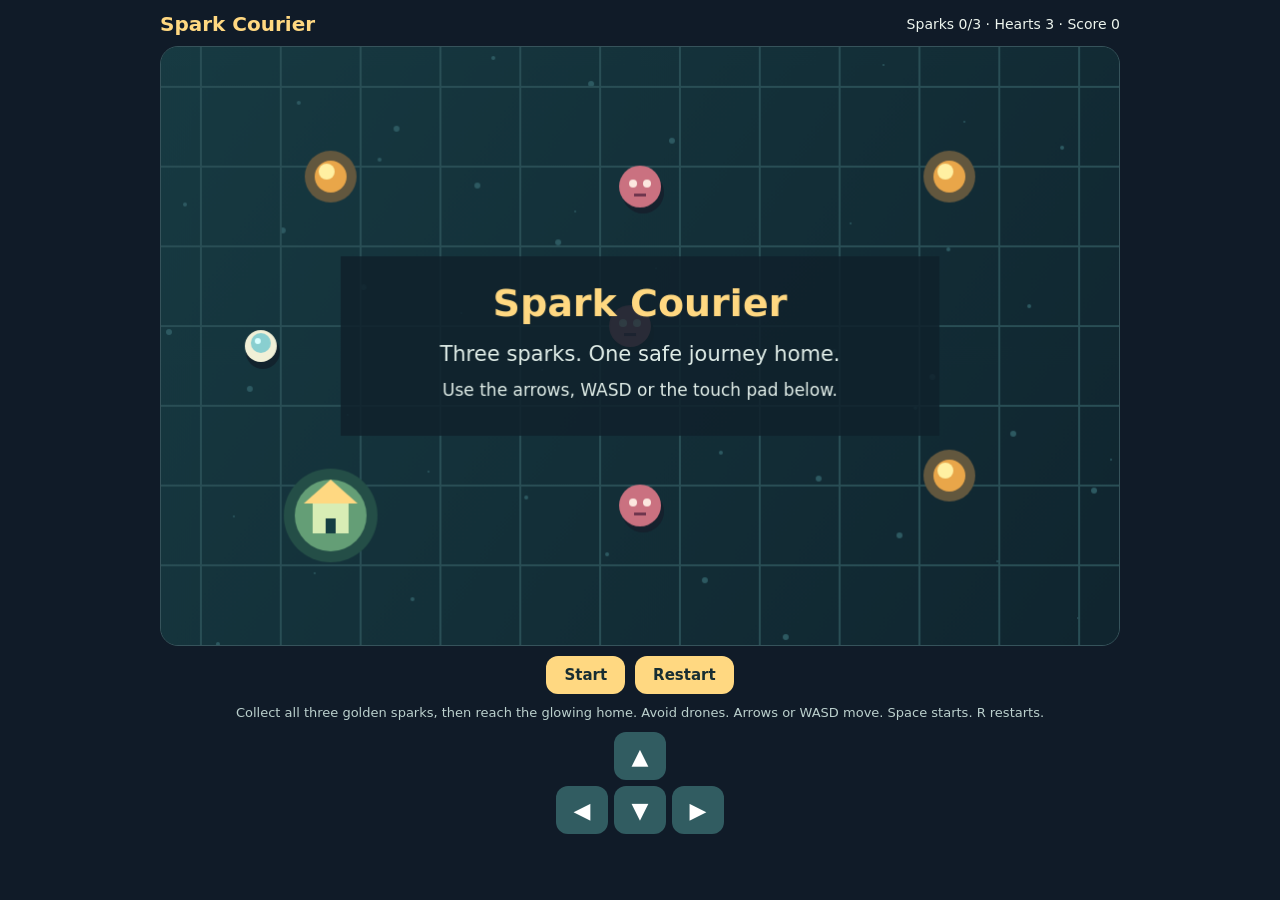
<file: arcade/starter.html>
<!doctype html>
<html lang="en">
<head>
<meta charset="utf-8">
<meta name="viewport" content="width=device-width,initial-scale=1">
<meta name="description" content="Collect three golden sparks and deliver them home while avoiding the wandering drones.">
<title>Spark Courier Foundation</title>
<style>
*{box-sizing:border-box}html,body{margin:0;min-height:100%;background:#101b28;color:#edf5ee;font:15px system-ui,sans-serif}
body{display:flex;justify-content:center;align-items:flex-start;padding:12px}
main{width:min(960px,calc(100vw - 24px),calc(160dvh - 400px));min-width:280px;display:grid;gap:10px}
header{display:flex;justify-content:space-between;align-items:center;gap:12px}h1{font-size:20px;margin:0;color:#ffd881}
#hud{font-size:14px;text-align:right}canvas{display:block;width:100%;height:auto;aspect-ratio:8/5;border:1px solid #36535b;border-radius:18px;background:#173136;touch-action:none}
.toolbar{display:flex;justify-content:center;gap:10px}button{border:0;border-radius:12px;background:#ffd881;color:#172d32;padding:10px 18px;font:700 15px system-ui;cursor:pointer;touch-action:none;user-select:none}
button:focus-visible{outline:3px solid white;outline-offset:3px}button:disabled{opacity:.6;cursor:default}
p{margin:0;text-align:center;font-size:13px;line-height:1.4;color:#bbd0cd}
.pad{display:grid;grid-template-columns:repeat(3,52px);grid-template-rows:repeat(2,48px);gap:6px;justify-content:center}
.pad button{padding:0;background:#315c61;color:#fff;font-size:22px}.pad button:active,.pad button.held{background:#578f8a}
[data-dir="up"]{grid-column:2;grid-row:1}[data-dir="left"]{grid-column:1;grid-row:2}[data-dir="down"]{grid-column:2;grid-row:2}[data-dir="right"]{grid-column:3;grid-row:2}
@media(max-width:480px){h1{font-size:17px}#hud{font-size:12px}main{gap:8px}}
</style>
</head>
<body>
<main>
<header><h1>Spark Courier</h1><div id="hud" aria-live="polite"></div></header>
<canvas id="board" width="960" height="600" aria-label="Spark Courier game board"></canvas>
<div class="toolbar"><button id="start">Start</button><button id="restart">Restart</button></div>
<p id="instructions">Collect all three golden sparks, then reach the glowing home. Avoid drones. Arrows or WASD move. Space starts. R restarts.</p>
<div class="pad" aria-label="Touch movement controls">
<button data-dir="up" aria-label="Move up">▲</button><button data-dir="left" aria-label="Move left">◀</button>
<button data-dir="down" aria-label="Move down">▼</button><button data-dir="right" aria-label="Move right">▶</button>
</div>
</main>
<script>
'use strict';
// alphaBell framework foundation. Model-generated games may adapt these mechanics.
const canvas=document.querySelector('#board'), ctx=canvas.getContext('2d');
const hud=document.querySelector('#hud'), startButton=document.querySelector('#start');
const W=960,H=600, SPEED=245, HOME={x:170,y:470};
const seedPositions=[{x:170,y:130},{x:790,y:130},{x:790,y:430}];
const enemyBases=[{x:470,y:280},{x:480,y:140},{x:480,y:460}];
const keyboard={up:false,down:false,left:false,right:false};
const pointerDirections=new Map();
let state, lastTime=null;
function clearInputs(){
  for(const key of Object.keys(keyboard))keyboard[key]=false;
  pointerDirections.clear();
  document.querySelectorAll('.pad button').forEach(button=>button.classList.remove('held'));
}
function reset(){
  clearInputs();
  state={phase:'ready',score:0,lives:3,bag:0,time:0,invulnerableUntil:0,
    player:{x:100,y:300,r:13,vx:0,vy:0},
    seeds:seedPositions.map(point=>({...point,taken:false})),
    enemies:enemyBases.map((point,index)=>({...point,r:21,phase:index*2}))};
  lastTime=null;
  updateHUD();
}
function start(){if(state.phase!=='playing'){reset();state.phase='playing';updateHUD();}}
function updateHUD(){
  hud.textContent=`Sparks ${state.bag}/3 · Hearts ${state.lives} · Score ${state.score}`;
  startButton.textContent=state.phase==='won'||state.phase==='lost'?'Play again':'Start';
  startButton.disabled=state.phase==='playing';
}
function update(dt){
  if(state.phase!=='playing')return;
  state.time+=dt;
  const held=new Set(pointerDirections.values());
  let dx=Number(keyboard.right||held.has('right'))-Number(keyboard.left||held.has('left'));
  let dy=Number(keyboard.down||held.has('down'))-Number(keyboard.up||held.has('up'));
  const length=Math.hypot(dx,dy)||1;
  const player=state.player;
  player.vx=dx/length*SPEED;player.vy=dy/length*SPEED;
  player.x=Math.max(20,Math.min(W-20,player.x+player.vx*dt));
  player.y=Math.max(20,Math.min(H-20,player.y+player.vy*dt));
  state.seeds.forEach(seed=>{
    if(!seed.taken&&Math.hypot(player.x-seed.x,player.y-seed.y)<32){seed.taken=true;state.bag++;state.score+=100;}
  });
  state.enemies.forEach((enemy,index)=>{
    const base=enemyBases[index];
    enemy.x=base.x+Math.sin(state.time*.8+enemy.phase)*62;
    enemy.y=base.y+Math.cos(state.time*.6+enemy.phase)*34;
    if(state.time>=state.invulnerableUntil&&Math.hypot(player.x-enemy.x,player.y-enemy.y)<player.r+enemy.r){
      state.lives--;state.invulnerableUntil=state.time+1;
      if(state.lives<=0)state.phase='lost';
    }
  });
  if(state.phase==='playing'&&state.bag===3&&Math.hypot(player.x-HOME.x,player.y-HOME.y)<38){state.phase='won';state.score+=250;}
  if(state.phase!=='playing')clearInputs();
  updateHUD();
}
function circle(x,y,r,color){ctx.fillStyle=color;ctx.beginPath();ctx.arc(x,y,r,0,Math.PI*2);ctx.fill();}
function draw(){
  const background=ctx.createLinearGradient(0,0,W,H);background.addColorStop(0,'#173a42');background.addColorStop(1,'#10252f');
  ctx.fillStyle=background;ctx.fillRect(0,0,W,H);
  for(let index=0;index<50;index++)circle((index*179+40)%W,(index*83+30)%H,1+index%3,'#2d5961');
  ctx.strokeStyle='#294e55';ctx.lineWidth=2;
  for(let x=40;x<W;x+=80){ctx.beginPath();ctx.moveTo(x,0);ctx.lineTo(x,H);ctx.stroke();}
  for(let y=40;y<H;y+=80){ctx.beginPath();ctx.moveTo(0,y);ctx.lineTo(W,y);ctx.stroke();}
  circle(HOME.x,HOME.y,47,'#244e47');circle(HOME.x,HOME.y,36,'#649e76');
  ctx.fillStyle='#d8edb5';ctx.fillRect(HOME.x-18,HOME.y-12,36,30);
  ctx.fillStyle='#ffd881';ctx.beginPath();ctx.moveTo(HOME.x-27,HOME.y-12);ctx.lineTo(HOME.x,HOME.y-36);ctx.lineTo(HOME.x+27,HOME.y-12);ctx.fill();
  ctx.fillStyle='#153e42';ctx.fillRect(HOME.x-5,HOME.y+3,10,15);
  state.seeds.forEach(seed=>{
    if(seed.taken)return;
    circle(seed.x,seed.y,26,'#62573e');circle(seed.x,seed.y,16,'#e9a649');
    circle(seed.x-4,seed.y-5,8,'#fff0a2');
  });
  state.enemies.forEach(enemy=>{
    circle(enemy.x+3,enemy.y+6,enemy.r,'#15212d');circle(enemy.x,enemy.y,enemy.r,'#ca7180');
    circle(enemy.x-7,enemy.y-3,4,'#fce7df');circle(enemy.x+7,enemy.y-3,4,'#fce7df');
    ctx.fillStyle='#6e354d';ctx.fillRect(enemy.x-6,enemy.y+7,12,3);
  });
  const player=state.player;
  if(state.time<state.invulnerableUntil)circle(player.x,player.y,25,'#7fbbb6');
  circle(player.x+2,player.y+6,17,'#12232d');circle(player.x,player.y,16,'#f1f0d7');
  circle(player.x,player.y-3,10,'#89cfd0');circle(player.x-3,player.y-5,3,'#d9ffff');
  if(state.bag>0)circle(player.x+17,player.y+8,7,'#ffd881');
  if(state.phase!=='playing'){
    ctx.fillStyle='#10212bdc';ctx.fillRect(180,210,600,180);
    ctx.textAlign='center';ctx.fillStyle='#ffd881';ctx.font='700 38px system-ui';
    let heading='Spark Courier';
    if(state.phase==='won')heading='Delivery complete!';
    if(state.phase==='lost')heading='The drones caught you';
    ctx.fillText(heading,W/2,270);
    ctx.fillStyle='#e0ede8';ctx.font='21px system-ui';
    let message='Three sparks. One safe journey home.';
    if(state.phase!=='ready')message='Press Start to play again, or R to restart.';
    ctx.fillText(message,W/2,315);
    ctx.font='17px system-ui';ctx.fillText('Use the arrows, WASD or the touch pad below.',W/2,350);ctx.textAlign='left';
  }
}
function loop(timestamp){
  const dt=lastTime===null?0:Math.min((timestamp-lastTime)/1000,.04);
  lastTime=timestamp;update(dt);draw();requestAnimationFrame(loop);
}
const keyDirections={ArrowUp:'up',ArrowDown:'down',ArrowLeft:'left',ArrowRight:'right',w:'up',s:'down',a:'left',d:'right'};
window.addEventListener('keydown',event=>{
  const key=event.key.length===1?event.key.toLowerCase():event.key;
  if(keyDirections[key]){event.preventDefault();keyboard[keyDirections[key]]=true;}
  if(event.code==='Space'){event.preventDefault();if(state.phase!=='playing'&&!event.repeat)start();}
  if(key==='r'&&!event.repeat)reset();
});
window.addEventListener('keyup',event=>{
  const key=event.key.length===1?event.key.toLowerCase():event.key;
  if(keyDirections[key]){event.preventDefault();keyboard[keyDirections[key]]=false;}
});
document.querySelectorAll('[data-dir]').forEach(button=>{
  button.addEventListener('pointerdown',event=>{event.preventDefault();pointerDirections.set(event.pointerId,button.dataset.dir);button.classList.add('held');button.setPointerCapture(event.pointerId);});
  const release=event=>{pointerDirections.delete(event.pointerId);button.classList.remove('held');};
  button.addEventListener('pointerup',release);button.addEventListener('pointercancel',release);button.addEventListener('lostpointercapture',release);
});
window.addEventListener('blur',clearInputs);
document.addEventListener('visibilitychange',()=>{if(document.hidden)clearInputs();});
startButton.addEventListener('click',start);
document.querySelector('#restart').addEventListener('click',reset);
canvas.addEventListener('pointerdown',()=>{if(state.phase==='ready')start();});
window.arcade={restart:reset,snapshot:()=>({phase:state.phase,score:state.score,player:{x:state.player.x,y:state.player.y},lives:state.lives,collected:state.bag})};
reset();requestAnimationFrame(loop);
</script>
</body>
</html>
</file>
